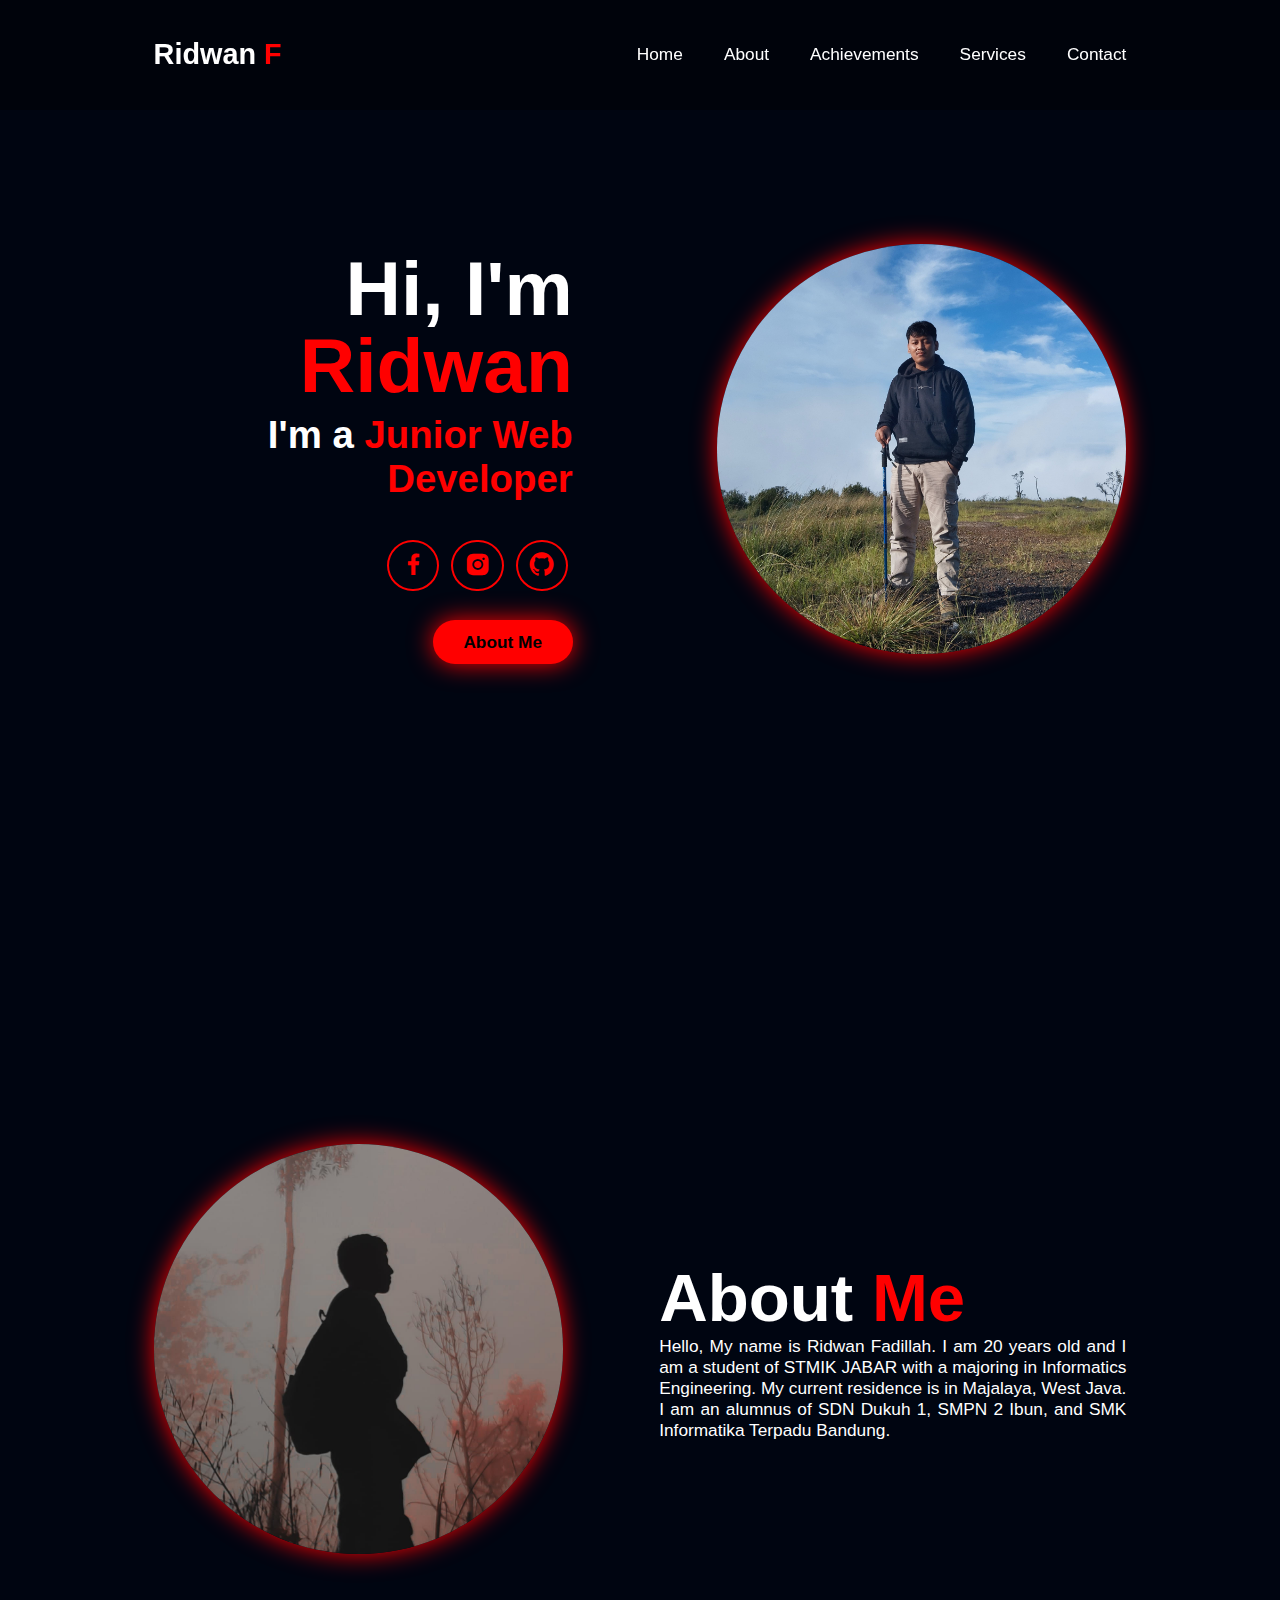
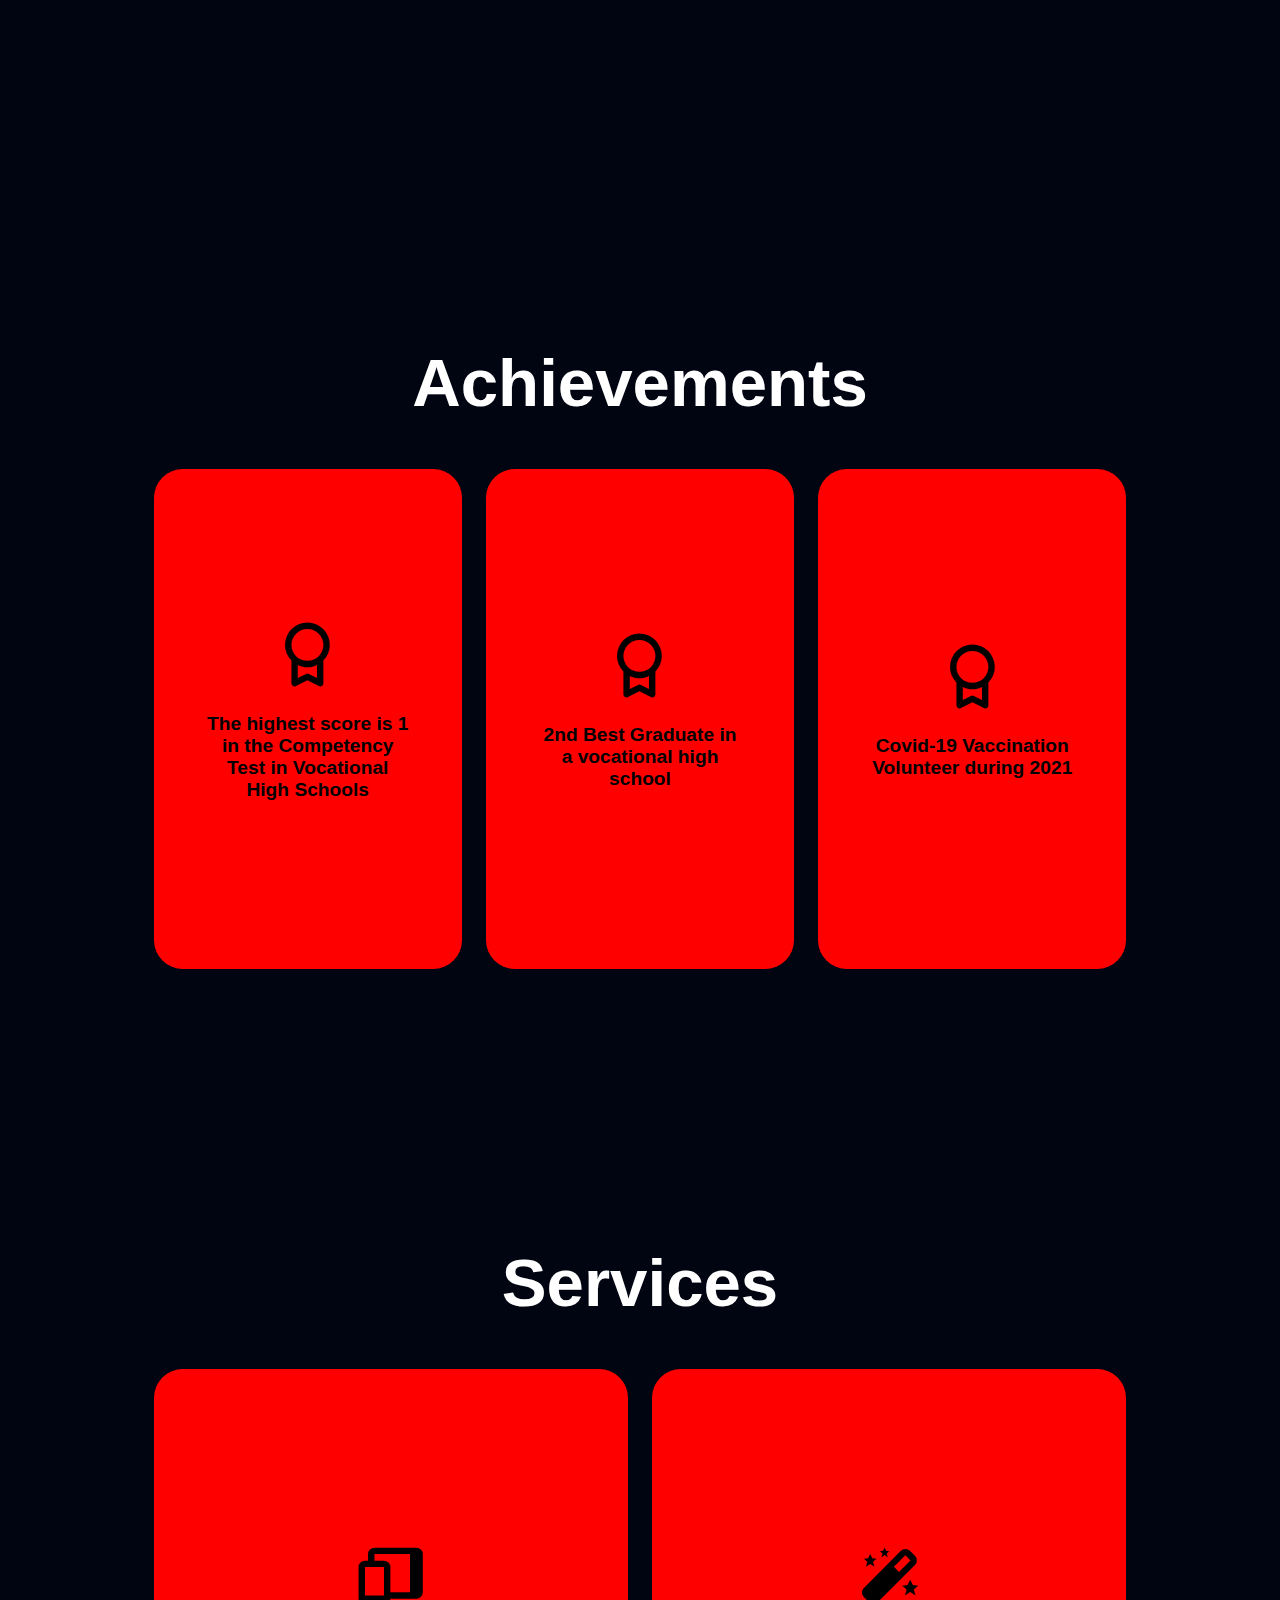
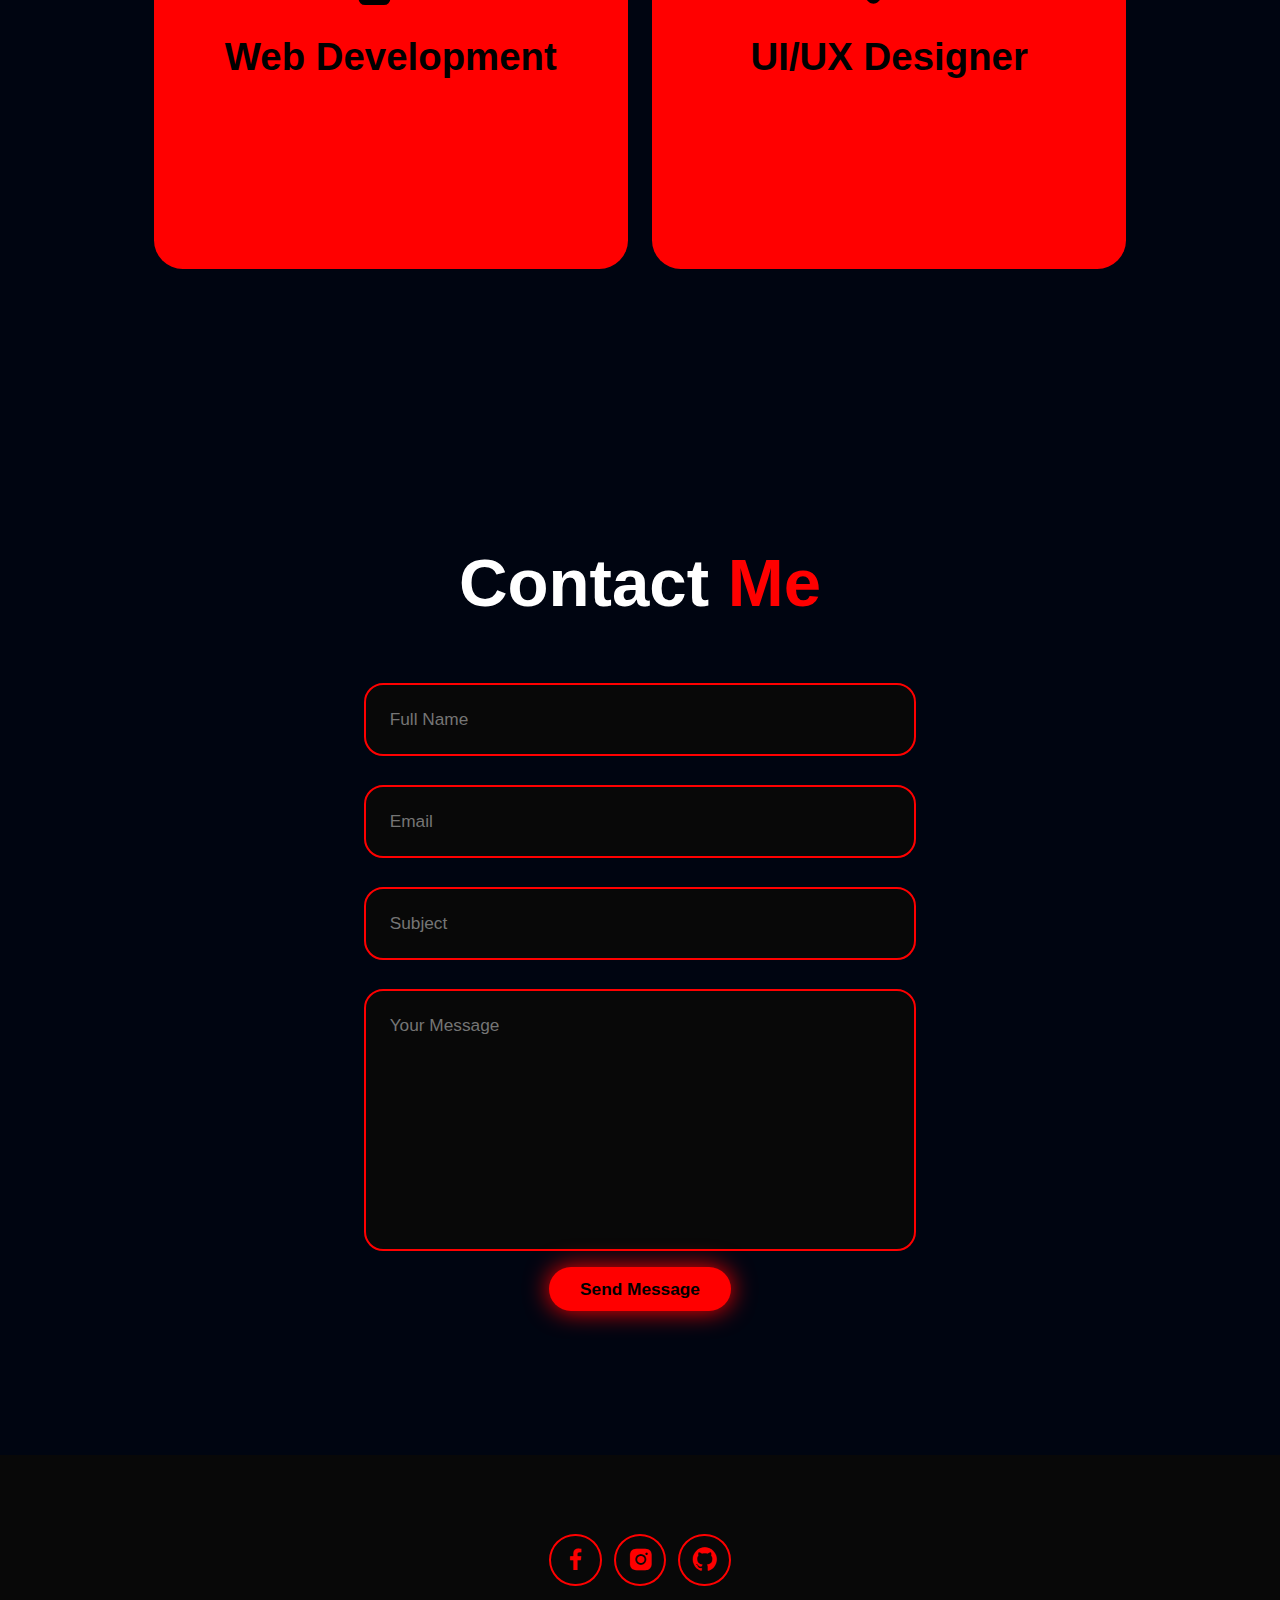
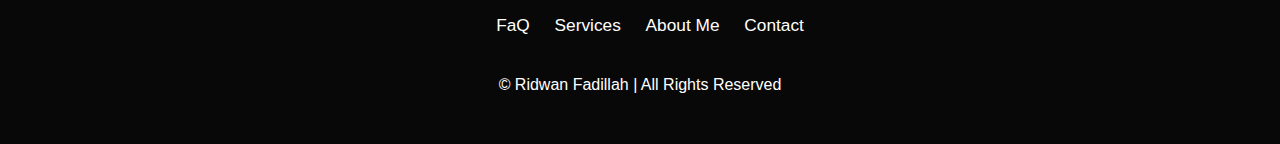
<file: index.html>
<!DOCTYPE html>
<html lang="en">
  <head>
    <meta charset="UTF-8" />
    <meta name="viewport" content="width=device-width, initial-scale=1.0" />
    <title>Portfolio Website</title>
    <link rel="stylesheet" href="assets/css/style.css" />
    <link
      href="https://unpkg.com/boxicons@2.1.4/css/boxicons.min.css"
      rel="stylesheet"
    />
  </head>
  <body>
    <header class="header">
      <a href="#home" class="logo">Ridwan <span>F</span></a>      
      <i class="bx bx-menu" id="menu-icon"></i>

      <nav class="navbar">
        <a href="#home">Home</a>
        <a href="#about">About</a>
        <a href="#achievements">Achievements</a>
        <a href="#services">Services</a>
        <a href="#contact">Contact</a>
      </nav>
    </header>

    <section class="home" id="home">
      <div class="home-content">
        <h1>Hi, I'm <span>Ridwan</span></h1>
        <h3>I'm a <span>Junior Web Developer</span></h3>
        
        <div class="social-icons">
          <a href="https://www.facebook.com/ridwan.ciandong?locale=id_ID">
            <i class="bx bxl-facebook"></i>
          </a>
          <a href="https://www.instagram.com/ridwan.__f/">
            <i class="bx bxl-instagram-alt"></i>
          </a>
          <a href="https://github.com/RidwanFadillah">
            <i class="bx bxl-github"></i>
          </a>
        </div>
        <div class="btn-group">
          <a href="#about" class="btn">About Me</a>
        </div>
      </div>

      <div class="home-img">
        <img src="assets/img/image.jpeg" alt="" />
      </div>
    </section>

    <section class="about" id="about">
      <div class="about-img">
        <img src="assets/img/profile.jpeg" alt="" />
      </div>

      <div class="about-content">
        <h2>About <span>Me</span></h2>
        <p>Hello, My name is Ridwan Fadillah. I am 20 years old and I am a student of STMIK JABAR 
          with a majoring in Informatics Engineering. My current residence is in Majalaya, West Java. 
          I am an alumnus of SDN Dukuh 1, SMPN 2 Ibun, and SMK Informatika Terpadu Bandung.</p>
    </section>

    <section class="achievements" id="achievements">
      <h2 class="heading">Achievements</h2>

      <div class="achievements-container">
        <div class="achievements-box">
          <div class="achievement-info">
            <i class="bx bx-award"></i>
            <h5>The highest score is 1 in the Competency Test in Vocational High Schools</h5>
            <!-- <p>Lorem ipsum dolor sit, amet consectetur adipisicing elit. Maiores quaerat neque dolores dolore ratione. Tenetur nobis voluptates ullam suscipit, repudiandae beatae. Tenetur architecto mollitia commodi facere. Consectetur doloribus adipisci iusto!</p> -->
          </div>
        </div>
        <div class="achievements-box">
          <div class="achievement-info">
            <i class="bx bx-award"></i>
            <h5>2nd Best Graduate in a vocational high school</h5>
            <!-- <p>Lorem ipsum dolor sit, amet consectetur adipisicing elit. Maiores quaerat neque dolores dolore ratione. Tenetur nobis voluptates ullam suscipit, repudiandae beatae. Tenetur architecto mollitia commodi facere. Consectetur doloribus adipisci iusto!</p> -->
          </div>
        </div>
        <div class="achievements-box">
          <div class="achievement-info">
            <i class="bx bx-award"></i>
            <h5>Covid-19 Vaccination Volunteer during 2021</h5>
            <!-- <p>Lorem ipsum dolor sit, amet consectetur adipisicing elit. Maiores quaerat neque dolores dolore ratione. Tenetur nobis voluptates ullam suscipit, repudiandae beatae. Tenetur architecto mollitia commodi facere. Consectetur doloribus adipisci iusto!</p> -->
          </div>
        </div>
      </div>

    </section>

    <section class="services" id="services">
      <h2 class="heading">Services</h2>

      <div class="services-container">
        <div class="services-box">
          <div class="service-info">
            <i class="bx bxs-devices"></i>
            <h4>Web Development</h4>
          </div>
        </div>

        <div class="services-box">
          <div class="service-info">
            <i class="bx bxs-magic-wand"></i>
            <h4>UI/UX Designer</h4>
          </div>
        </div>
      </div>
    </section>

    <section class="contact" id="contact">
      <h2 class="heading">Contact <span>Me</span"></h2>
        <form action="https://formspree.io/f/xoqgbana" method="POST" id="contact-form">
          <div class="input-group">
            <div class="input-box">
              <input type="text" id="full-name" name="full-name" placeholder="Full Name">
              <input type="email" id="email" name="email" placeholder="Email">
            </div>

            <div class="input-box">
              <input type="text" id="subject" name="subject" placeholder="Subject">
            </div>
            <textarea name="message" id="message" cols="30" rows="10" placeholder="Your Message"></textarea>
            <input type="submit" value="Send Message" class="btn">
          </div>

   
        </form>
    </section>

    <footer class="footer">
      <div class="social-icons">
        <a href="https://www.facebook.com/ridwan.ciandong?locale=id_ID">
          <i class="bx bxl-facebook"></i>
        </a>
        <a href="https://www.instagram.com/ridwan.__f/">
          <i class="bx bxl-instagram-alt"></i>
        </a>
        <a href="https://github.com/RidwanFadillah">
          <i class="bx bxl-github"></i>
        </a>
      </div>

      <ul class="list">
        <li><a href="#">FaQ</a></li></li>
        <li><a href="#services">Services</a></li></li>
        <li><a href="#about">About Me</a></li></li>
        <li><a href="#contact">Contact</a></li></li>
      </ul>

      <p class="copyright">
        © Ridwan Fadillah | All Rights Reserved
      </p>
    </footer>
    <script src="assets/js/script.js"></script>
  </body>
</html>
</file>
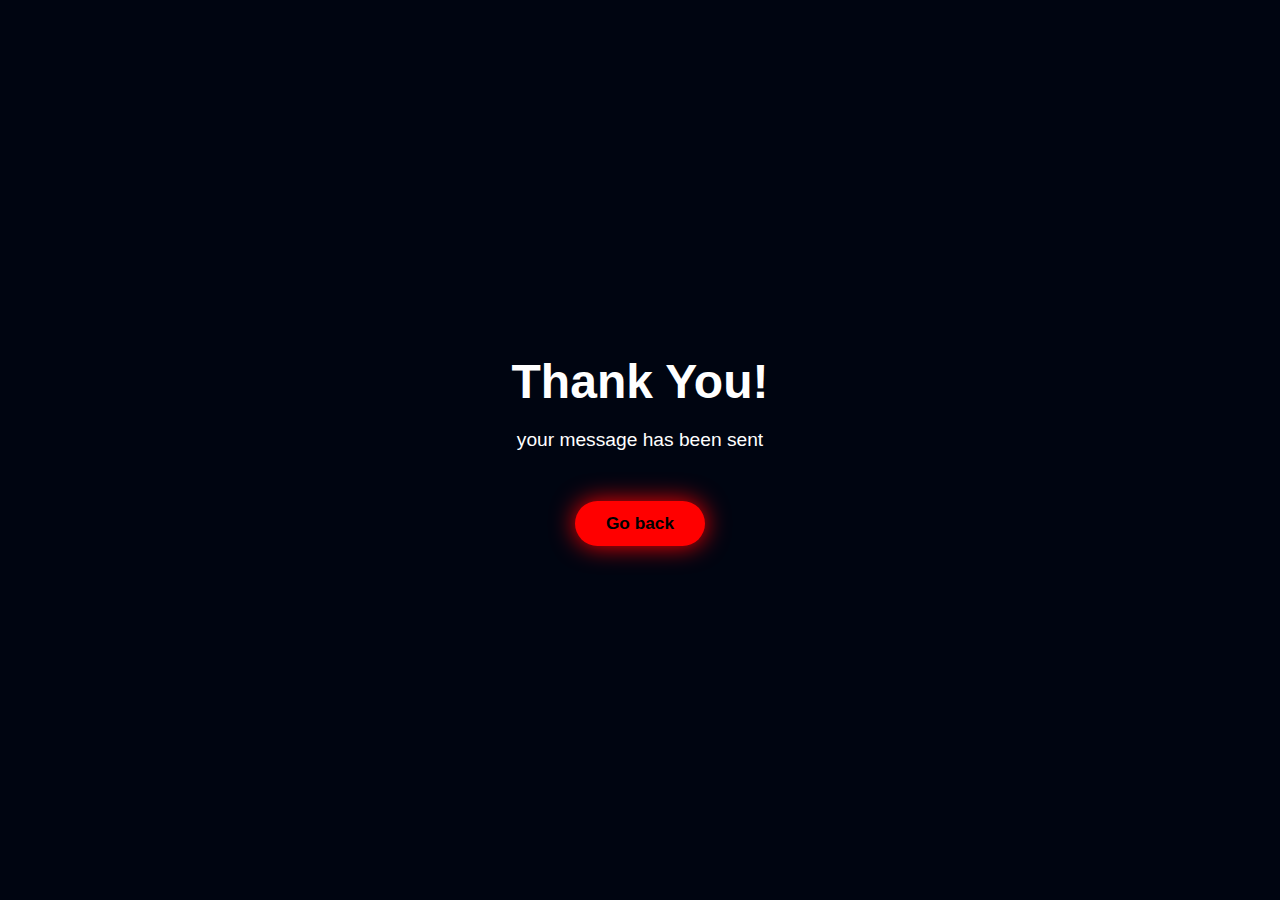
<file: thankyou.html>
<!DOCTYPE html>
<html lang="en">
<head>
    <meta charset="UTF-8">
    <meta name="viewport" content="width=device-width, initial-scale=1.0">
    <title>Document</title>
    <link rel="stylesheet" href="assets/css/style.css">
</head>
<body>
    <section class="home thx">
        <div class="card">
            <h1>Thank You!</h1>
            <p>your message has been sent</p>
            <a href="./">
            <input type="button" value="Go back" class="btn">
            </a>
        </div>
    </section>


    <script src="assets/js/script.js"></script>
</body>
</html>
</file>
<file: assets/css/style.css>
* {
  margin: 0;
  padding: 0;
  box-sizing: border-box;
  text-decoration: none;
  border: none;
  outline: none;
  scroll-behavior: smooth;
  font-family: "Poppins", sans-serif;
}
html {
  font-size: 60%;
  overflow-x: hidden;
}
:root {
  --bg-color: #080808;
  --second-bg-color : #000511;
  --text-color: white;
  --main-color: #ff0000;
}

body{
  background-color: var(--bg-color);
  color: var(--text-color);
}

.header{
  position: fixed;
  width: 100%;
  top: 0;
  left: 0;
  padding: 4rem 12%;
  background: rgba(0, 0, 0, 0.3);
  backdrop-filter: blur(10px);
  display: flex;
  justify-content: space-between;
  align-items: center;
  z-index: 100;
}

#menu-icon{
  font-size: 3.6rem;
  color: var(--text-color);
  display: none;
}

.logo{
  font-size: 3rem;
  color: var(--text-color);
  font-weight: 800;
  cursor: pointer;
  transition: 0.3s ease;
}

.logo:hover{
  transform: scale(1.1);
}

span{
  color: var(--main-color);
}

.navbar a{
  font-size: 1.8rem;
  color: var(--text-color);
  margin-left: 4rem;
  font-weight: 500;
  border-bottom: 3px solid transparent;
  transition: 0.3s ease;
}

.navbar a:hover{
  border-bottom: 3px solid var(--main-color);
  color: var(--main-color);
}

section{
  min-height: 100vh;
  padding: 10rem 12%;
}

.home{
  display: flex;
  align-items: center;
  justify-content: center;
  gap: 15rem;
  background-color: var(--second-bg-color);
}

.home-content{
  display: flex;
  flex-direction: column;
  align-items: flex-end;
  text-align: right;
}

.home-content h1{
  font-size: 8rem;
  font-weight: 700;
  margin-top: 1.5rem;
  line-height: 1;
}

.home-content h3{
  font-size: 4rem;
  margin: 1rem 0;
}

.home-img img{
  width: 32vw;
  border-radius: 50%;
  box-shadow: 0 0 25px var(--main-color);
  transition: 0.4s ease-in-out;
}

.home-img img:hover{
  box-shadow: 0 0 25px var(--main-color),
              0 0 50px var(--main-color),
              0 0 100px var(--main-color);
}

.social-icons a{
  display: inline-flex;
  justify-content: center;
  align-items: center;
  font-size: 3rem;
  padding: 1rem;
  background: transparent;
  border: 2px solid var(--main-color);
  border-radius: 50%;
  color: var(--main-color);
  margin: 3rem 0.5rem;
  transition: 0.3s ease;
}

.social-icons a:hover{
  color: var(--text-color);
  background: var(--main-color);
  transform: scale(1.2)translateY(-5px);
  box-shadow: 0 0 25px var(--main-color);
}

.btn-group{
  display: flex;
  gap: 1.5rem;
}

.btn{
  display: inline-block;
  padding: 1rem 3rem;
  background: var(--main-color);
  box-shadow: 0 0 25px var(--main-color);
  border-radius: 3rem;
  font-size: 1.8rem;
  color: black;
  border: 2px solid transparent;
  font-weight: 600;
  transition: 0.3s ease-in-out;
}

.btn:hover{
  transform: scale(1.05);
  box-shadow: 0 0 25px var(--main-color),
              0 0 50px var(--main-color);
}

.btn-group a:nth-of-type(2){
  background-color: black;
  color: var(--main-color);
  border: 2px solid var(--main-color);
  box-shadow: 0 0 25px transparent;
}

.btn-group a:nth-of-type(2):hover{
  box-shadow: 0 0 25px var(--main-color);
  background-color: var(--main-color);
  color: black;
}

.about{
  display: flex;
  align-items: center;
  justify-content: center;
  gap: 10rem;
  background-color: var(--second-bg-color);
}

.about-img img{
  width: 32vw;
  border-radius: 50%;
  box-shadow: 0 0 25px var(--main-color);
  transition: 0.4s ease-in-out;
}

.about-img img:hover{
  box-shadow: 0 0 25px var(--main-color),
              0 0 50px var(--main-color),
              0 0 100px var(--main-color);
}

.about-content h2{
  font-size: 7rem;
  text-align: left;
}

.about-content p{
  font-size: 1.8rem;
  text-align: justify;
}

::-webkit-scrollbar{
  width: 20px;
}

::-webkit-scrollbar-thumb{
  background-color: var(--main-color);
}

::-webkit-scrollbar-track{
  background-color: var(--bg-color);
}

.heading{
  text-align: center;
  font-size: 7rem;
  margin: 5rem 0;
}

.achievements{
  background-color: var(--second-bg-color);
  color: black;
}

.achievements h2{
  color: var(--text-color);
}

.achievements-container{
  display: grid;
  grid-template-columns: repeat(auto-fit, minmax(250px, 1fr));
  align-items: center;
  gap: 2.5rem;
}

.achievements-box{
  display: flex;
  justify-content: center;
  align-items: center;
  background-color: var(--main-color);
  height: 500px;
  border-radius: 3rem;
  cursor: pointer;
  border: 5px solid transparent;
  transition: 0.4s ease-in-out;
}

.achievements-box:hover{
  background-color: var(--second-bg-color);
  color: var(--main-color);
  border: 5px solid var(--main-color);
  transform: scale(1.03);
}

.achievement-info{
  display: flex;
  flex-direction: column;
  align-items: center;
  justify-content: center;
  text-align: center;
  padding: 5rem;
}

.achievement-info i{
  font-size: 8rem;
}

.achievement-info h5{
  font-size: 2rem;
  font-weight: 800;
  margin: 2rem 0;
}

.services{
  background-color: var(--second-bg-color);
  color: black;
}

.services h2{
  color: var(--text-color);
}

.services-container{
  display: grid;
  grid-template-columns: repeat(auto-fit, minmax(250px, 1fr));
  align-items: center;
  gap: 2.5rem;
}

.services-box{
  display: flex;
  justify-content: center;
  align-items: center;
  background-color: var(--main-color);
  height: 500px;
  border-radius: 3rem;
  cursor: pointer;
  border: 5px solid transparent;
  transition: 0.4s ease-in-out;
}

.services-box:hover{
  background-color: var(--second-bg-color);
  color: var(--main-color);
  border: 5px solid var(--main-color);
  transform: scale(1.03);
}

.service-info{
  display: flex;
  flex-direction: column;
  align-items: center;
  justify-content: center;
  text-align: center;
  padding: 5rem;
}

.service-info i{
  font-size: 8rem;
}

.service-info h4{
  font-size: 4rem;
  font-weight: 800;
  margin: 2rem 0;
}

.service-info p{
  font-size: 1.4rem;
  font-weight: 600;
  line-height: 1.7;
}

.contact{
  background-color: var(--second-bg-color);
}

.contact h2{ 
  margin-bottom: 3rem;
  color: var(--text-color);
}

.contact form{
  display: flex;
  align-items: center;
  justify-content: center;
  gap: 3rem;
  margin: 5rem 0;
  text-align: center;
}

.contact form .input-box input,
.contact form textarea{
  width: 100%;
  padding: 2.5rem;
  font-size: 1.8rem;
  color: var(--text-color);
  background-color: var(--bg-color);
  border-radius: 2rem;
  border: 2px solid var(--main-color);
  margin: 1.5rem 0; 
  resize: none;
}

.footer{
  background-color: var(--bg-color);
  padding: 50px 0;
}

.footer .social-icons{
  text-align: center;
}

.footer ul{
  text-align: center;
  font-size: 1.8rem;
}

.footer ul li{
  display: inline-block;
  margin-left: 20px;
}

.footer ul li a{
  color: white;
  border-bottom: 3px solid transparent;
  transition: 0.3s ease-in-out;
}

.footer ul li a:hover{
  border-bottom: 3px solid var(--main-color);
}

.footer .copyright{
  text-align: center;
  margin-top: 40px;
  font-size: 16px;
}

@media(max-width: 1024px){
  #menu-icon{
    display: block;
  }
  
  .navbar{
    position: absolute;
    top: 100%;
    right: 0;
    width: 50%;
    padding:  1rem 3rem;
    background-color: rgba(0, 0, 0, 0.8);
    border-left: 2px solid var(--main-color);
    border-bottom: 2px solid var(--main-color);
    border-bottom-left-radius: 2rem;
    display: none;
  }
  .navbar a{
    display: block;
    font-size: 2rem;
    margin: 3rem 0;
    color: var(--text-color);
  }
  .navbar.active{
    display:  block;
  }
  .home{
    flex-direction: column-reverse;
    margin: 5rem 0;
    gap: 5rem ;
  }
  .home-content{
    align-items: center;
    text-align: center;
  }
  .home-img img{
    width: 52vw;
  }
  .about{
    flex-direction: column-reverse;
    text-align: center;
  }
  .about h2{
    text-align: center;
    margin: 2rem 0;
  }
  .about img{
    width: 52vw;
  }

  .achievements h2{
    font-size: 3.5rem;
  }

  .contact form{
    flex-direction: column;
  }
}


.card{
  padding: 50px;
  margin: 10px;
  width: 50%;
  text-align: center;
}

.card h1{
  font-size: 5rem;
  margin-bottom: 20px;
}

.card p{
  font-size: 2rem;
  margin-bottom: 50px;
}
</file>
